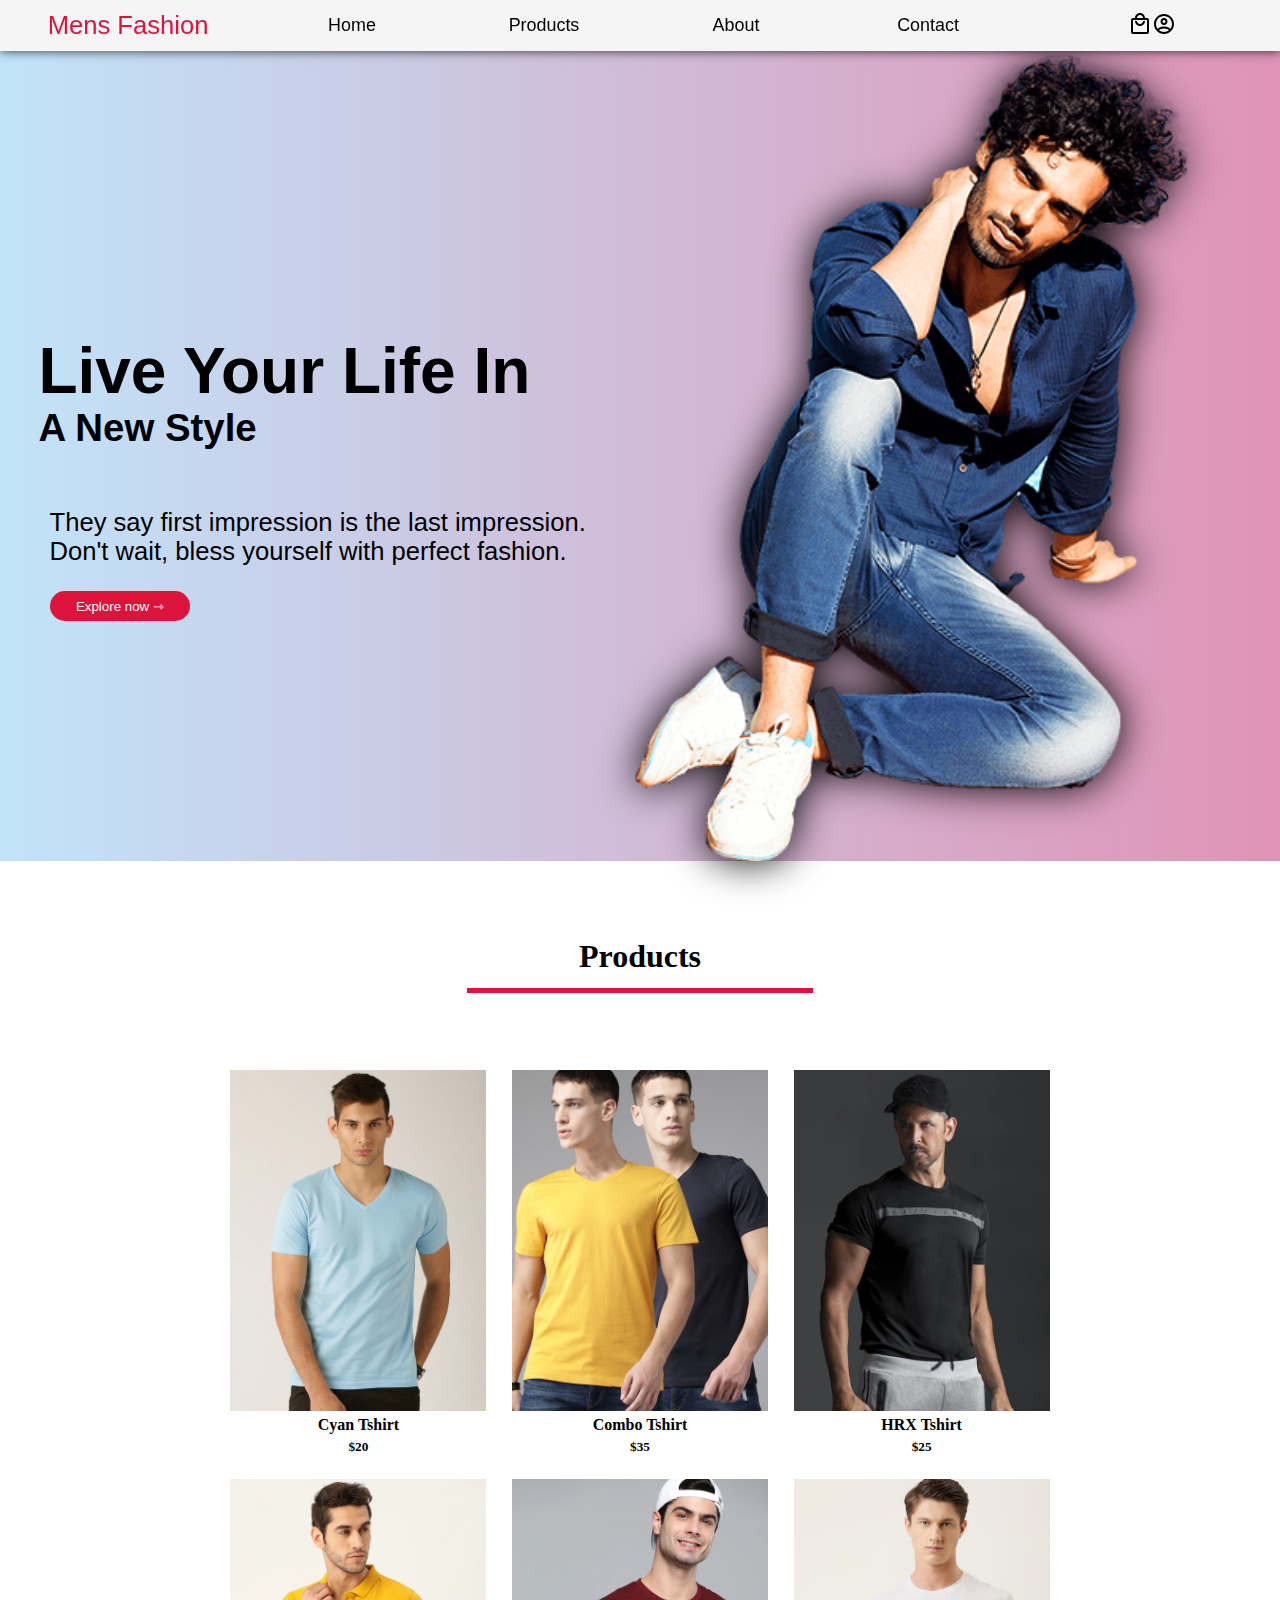
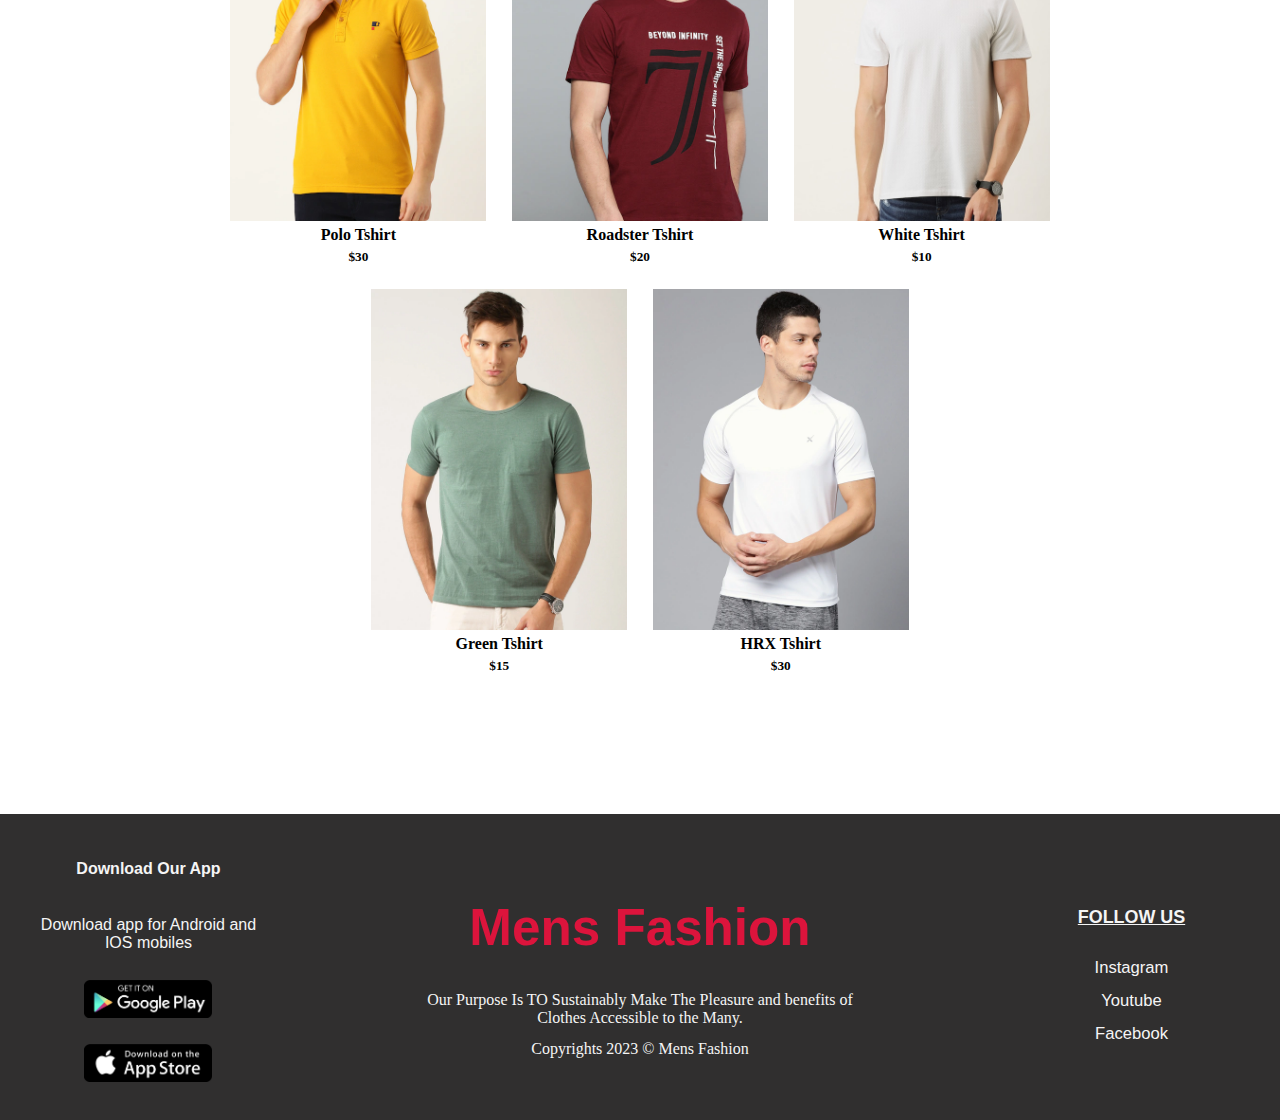
<file: index.html>
<!DOCTYPE html>
<html lang="en">
<head>
    <meta charset="UTF-8">
    <meta name="viewport" content="width=device-width, initial-scale=1.0">
    <title>Mens Fashion</title>
    <link rel="stylesheet" href="style.css">
    <link rel="shortcut icon" href="/icon.png" type="image/x-icon">
</head>
<body>
    <nav>
        <div class="left">
            <a href="/">Mens Fashion</a>
        </div>
        <div class="mid">
            <a href="#">Home</a>
            <a href="#product">Products</a>
            <a href="#footer">About</a>
            <a href="#footer">Contact</a>
            
        </div>
        <div class="right">
            <a href="/login.html"><img src="/pictures/cart.svg" alt="Cart"></a>
            <a href="/login.html"><img src="/pictures/profile.svg" alt="Profile"></a>
        </div>
    </nav>

    <section class="home">
        <div class="container" id="leftcontainer">
            <h1>Live Your Life In</h1>
            <h2>A New Style</h2>
             <p>They say first impression is the last impression. Don't wait, bless yourself with perfect fashion.</p>
             <button>Explore now ⇾</button>
        </div>
        <div class="container" id="rightcontainer">
            <img src="/pictures/home.png" alt="homeprofile">
        </div>
    </section>

    <section id="product">
        <h1>Products</h1>
        <div class="productscontainer">
            <div class="item">
                <img src="/pictures/1.webp" alt="product1">
                <h4>Cyan Tshirt</h4>
                <h5>$20</h5>
            </div>
            <!-- ------------------ -->
            <div class="item">
                <img src="/pictures/2.webp" alt="product1">
                <h4>Combo Tshirt</h4>
                <h5>$35</h5>
            </div>
            <!-- -------------------- -->
            <!-- ------------------ -->
            <div class="item">
                <img src="/pictures/3.webp" alt="product1">
                <h4>HRX Tshirt</h4>
                <h5>$25</h5>
            </div>
            <!-- -------------------- -->
            <!-- ------------------ -->
            <div class="item">
                <img src="/pictures/4.webp" alt="product1">
                <h4>Polo Tshirt</h4>
                <h5>$30</h5>
            </div>
            <!-- -------------------- -->
            <!-- ------------------ -->
            <div class="item">
                <img src="/pictures/5.webp" alt="product1">
                <h4>Roadster Tshirt</h4>
                <h5>$20</h5>
            </div>
            <!-- -------------------- -->
            <!-- ------------------ -->
            <div class="item">
                <img src="/pictures/6.jpg" alt="product1">
                <h4>White Tshirt</h4>
                <h5>$10</h5>
            </div>
            <!-- -------------------- -->
            <!-- ------------------ -->
            <div class="item">
                <img src="/pictures/7.webp" alt="product1">
                <h4>Green Tshirt</h4>
                <h5>$15</h5>
            </div>
            <!-- -------------------- -->
            <!-- ------------------ -->
            <div class="item">
                <img src="/pictures/8.webp" alt="product1">
                <h4>HRX Tshirt</h4>
                <h5>$30</h5>
            </div>
            <!-- -------------------- -->
        </div>
    </section>
    <!--    footer..................... -->

    <footer id="footer">
        <div class="leftfooter">
            <h4>Download Our App</h4>
            <p>Download app for Android and IOS mobiles</p>
            <img src="/pictures/playstore.png" alt="playstore">
            <img src="/pictures/Appstore.png" alt="appstore">
        </div>
        <div class="midfooter">
            <h1>Mens Fashion</h1>
            <p>Our Purpose Is TO Sustainably Make The Pleasure and benefits of Clothes Accessible to the Many.</p>
            <p>Copyrights 2023 &copy; Mens Fashion</p>
        </div>
        <div class="rightfooter">
            <h4>FOLLOW US</h4>
            <a href="">Instagram</a>
            <a href="">Youtube</a>
            <a href="">Facebook</a>
                
        </div>
    </footer>
</body>
</html>
</file>
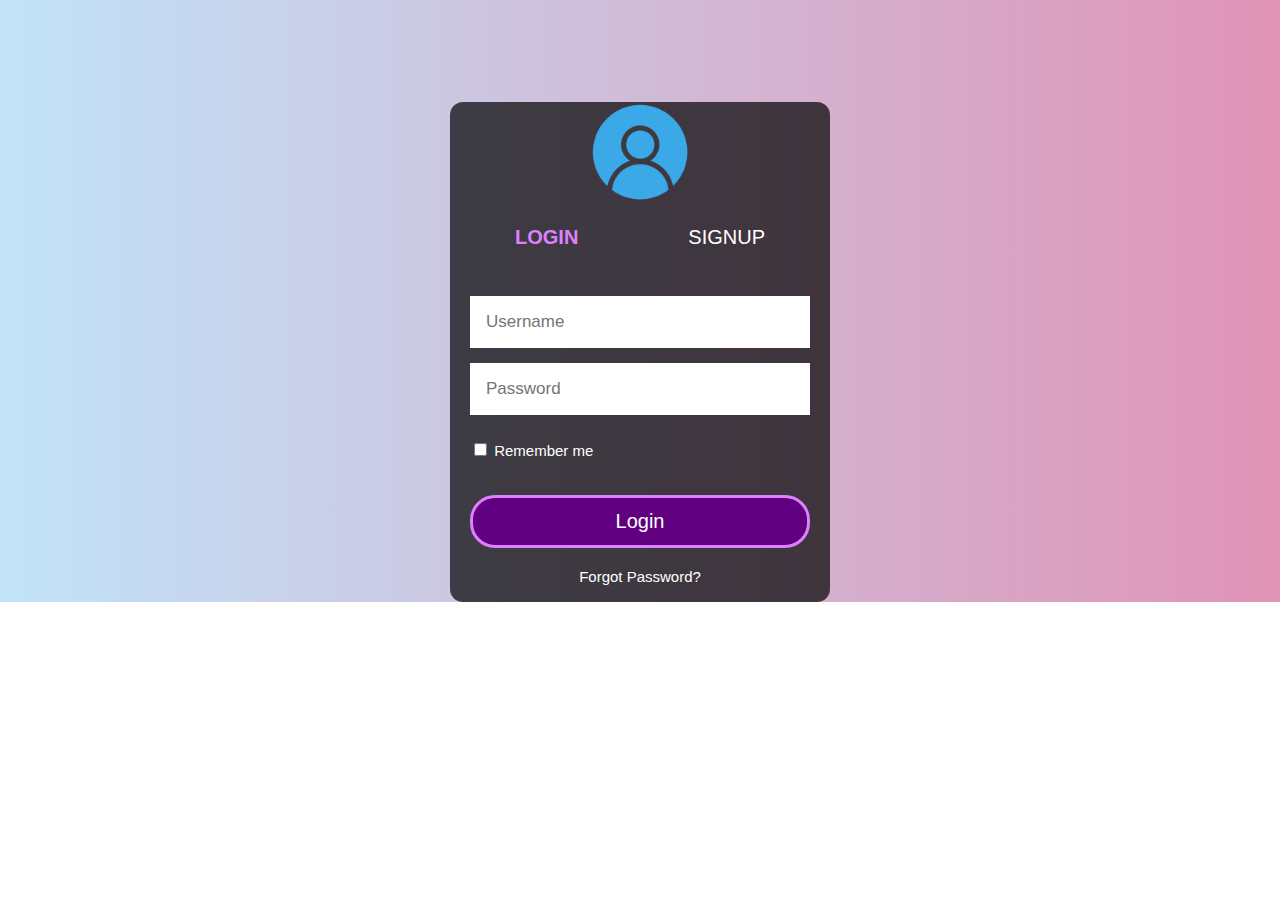
<file: login.html>
<!DOCTYPE html>
<html lang="en">
<head>
    <meta charset="UTF-8">
    <meta name="viewport" content="width=device-width, initial-scale=1.0">
    <title>Login/Sign Up</title>
    <link rel="stylesheet" href="style1.css">
</head>
<body>
    <div class="box">

        <img src="/pictures/login1.png" alt="icon">
        <div class="page">
            <div class="header">
                <a id="login" class="active" href="#login">login</a>
                <a id="signup" href="#signup">signup</a>
            </div>
            <div id="errorMsg"></div>
            <div class="content">
                <form class="login" name="loginForm" onsubmit="return validateLoginForm()" method="POST">
                    <input type="text" name="name" id="logName" placeholder="Username">
                    <input type="password" name="password" id="logPassword" placeholder="Password">
                    <div id="check">
                        <input type="checkbox" id="remember">
                        <label for="remember">Remember me</label>
                    </div>
                    <br><br>
                    <input type="submit" value="Login">
                    <a href="#">Forgot Password?</a>
                </form>
                <form class="signup" name="signupForm" onsubmit="return validateSignupForm()" method="POST">
                    <input type="email" name="email" id="signEmail" placeholder="Email">
                    <input type="text" name="name" id="signName" placeholder="Username">
                    <input type="password" name="password" id="signPassword" placeholder="Password"><br>
                    <input type="submit" value="SignUp">
                </form>
            </div>
        </div>
    </div>
    <script src="https://code.jquery.com/jquery-3.3.1.min.js"
        integrity="sha256-FgpCb/KJQlLNfOu91ta32o/NMZxltwRo8QtmkMRdAu8=" crossorigin="anonymous"></script>
    <script src="index.js"></script>
</body>
</html>
</file>
<file: style.css>
body{
    margin: 0;
}

*{
    scroll-behavior: smooth;
}

nav{
    
    height: 4vmax;
    display: flex;
    align-items: center;
    box-shadow: 0 0 10px rgba(0, 0, 0, 0.778) ;
    position: sticky;
    top: 0%;
    z-index: 10000;
    background-color: whitesmoke;
}

.left{
    width: 20%;
    display: flex;
    
    justify-content: center;
}
.left>a{
    
    text-decoration: none;
    font-family: 'Gill Sans', 'Gill Sans MT', Calibri, 'Trebuchet MS', sans-serif;
    font-size: 2vmax;
    color: crimson;
}

.mid{
    width: 60%;
    display: flex;
    justify-content: space-evenly;
    align-self: stretch;
}

.mid>a{
    text-decoration: none;
    color: black;
    font-size: 1.4vmax;
    font-family: 'Gill Sans', 'Gill Sans MT', Calibri, 'Trebuchet MS', sans-serif;
    width: 100%;
    display: flex;
    justify-content: center;
    align-items: center;
    
}

.mid>a:hover{
    border-radius: 2px solid crimson;
    color: crimson;
    border-bottom: 2px solid crimson;
    
}

.right{
    width: 20%;
    display: flex;
    justify-content: center;
}

.right>img{
    width: 2.5vmax;
    margin: 1vmax;
    cursor: pointer;
}

.home{
    background-image: linear-gradient(to right, rgba(158, 212, 246, 0.638), hsla(333, 55%, 61%, 0.699));
    height: 90vh;
    display: flex;
}

.container{
    width: 100%;
    
}

#rightcontainer{
    display: flex;
    justify-content: flex-end;
}

#rightcontainer>img{
    margin-right: 7vmax;
    filter: drop-shadow(0 0 20px black);
}

#leftcontainer{
    display: flex;
    flex-direction: column;
    padding: 3vmax;
    box-sizing: border-box;
    justify-content: center;
}

#leftcontainer >h1{
    font-size: 5vmax;
    font-family: 'Franklin Gothic Medium', 'Arial Narrow', Arial, sans-serif;

}

#leftcontainer >h2{
    margin-top: -8%;
    font-size: 3vmax;
    font-family: sans-serif;
    
}
#leftcontainer >p{
    margin-left: 2%;
    font-size: 2vmax;
    font-family: 'Franklin Gothic Medium', 'Arial Narrow', Arial, sans-serif;
    
}

#leftcontainer > button{
    width: 11vmax;
    padding: 0.6vmax;
    margin-left: 2%;
    border-radius: 2vmax;
    border: none;
    background-color: crimson;
    color: white;
    font-family: 'Lucida Sans', 'Lucida Sans Regular', 'Lucida Grande', 'Lucida Sans Unicode', Geneva, Verdana, sans-serif;
    cursor: pointer;
}

#leftcontainer>button:hover{
    background-color: rgba(220, 20, 60, 0.756);
    transition: 0.5s;
    border:3px solid rgba(255, 255, 255, 0.868);

}



#product>h1{
    text-align: center;
    margin: 5vmax auto;
    font-size: 2.5vmax;
    border-bottom: 5px solid crimson;
    width: 25vw;
    padding: 1vmax;
}

.productscontainer{
    display: flex;
    height: 100%;
    justify-content: center;
    flex-wrap: wrap;
    max-width: 80vw;
    margin: auto;


}

/* .............................. */
.item{
    transition: all 0.3s;
    cursor: pointer;
    height: 30vmax;
    display: flex;
    flex-direction: column;
    align-items: center;
    margin: 1vmax;
}
.item>img{
    width: 20vmax;

}

.item>h4
{
   margin: 2%;
}

.item>h5{
    margin: 0;
}

.item:hover{
    transform: translateY(-10px);
}

footer{
    margin-top: 10vmax;
    padding: 2vmax;
    background-color: rgba(32, 31, 31, 0.929);
    color: whitesmoke;
    display: flex;
    align-items: center;
}

.leftfooter{
    width: 20%;
    display: flex;
    flex-direction: column;
    align-items: center;
}
.leftfooter>h4{
    font-family: 'Franklin Gothic Medium', 'Arial Narrow', Arial, sans-serif;

}
.leftfooter>p{
    text-align: center;
    font-family: 'Lucida Sans', 'Lucida Sans Regular', 'Lucida Grande', 'Lucida Sans Unicode', Geneva, Verdana, sans-serif;

}
.leftfooter>img{
    width: 10vmax;
    margin: 1vmax;
    cursor: pointer;
}

.midfooter{
    width: 60%;
    text-align: center;
}

.midfooter>h1{
    font-size: 4vmax;
    font-family: 'Franklin Gothic Medium', 'Arial Narrow', Arial, sans-serif;
    color: crimson;
}

.midfooter>p{
    max-width: 60%;
    margin: 1vmax auto;
}
.rightfooter{
    width: 20%;
    display: flex;
    flex-direction: column;
    align-items: center;
}

.rightfooter>h4{
    font-family: 'Franklin Gothic Medium', 'Arial Narrow', Arial, sans-serif;
    font-size: 1.4vmax;
    text-decoration: underline;
}

.rightfooter>a{
    text-decoration: none;
    color: whitesmoke;
    margin: 0.5vmax;
    font-family: 'Gill Sans', 'Gill Sans MT', Calibri, 'Trebuchet MS', sans-serif;
    font-size: 1.3vmax;
}
</file>
<file: style1.css>
body{
    margin: 0;
    padding: 0;
    background-image: linear-gradient(to right, rgba(158, 212, 246, 0.638), hsla(333, 55%, 61%, 0.699));
    background-size: cover;
    background-repeat: no-repeat;
    font-family : Verdana,Tahoma, sans-serif;
}

.box{
    width: 380px;
    height: 500px;
    background-color:rgba(0, 0, 0, 0.7);
    padding: 20px;
    margin: 8% auto 0;
    text-align: center;
    position: relative;
    box-sizing: border-box;
    flex-direction: column;
    border-radius: 13px;
}

.box img{
	width:100px;
    margin-top:-20px ;
}

.header {
	width: 300px;
    height: 50px;
    text-transform: uppercase;
	display: inline-flex;
    padding-top: 20px;
    padding-bottom: 0;
	justify-content: space-between;
}

.header a {
    font-size: 20px;
    text-decoration: none;
    color: #ffffff;
	display: inline-flex;
    padding-left: 25px;
    padding-right: 25px;
	justify-content: center;
    cursor:pointer;
}

.header .active {
    color: #df80ff;
	font-weight: bold;
	position: relative;
}

.header .active:after {
	position: absolute;
    border: none;
	content: "";
}

#errorMsg{
    color:red;
    text-align: center;
    font-size: 12px;
    padding-bottom: 20px;

}

.content{
    display: inline-flex;
    overflow: hidden;
}

form {
    position: relative;
    display: inline-flex;
    width: 100%;
    height: 100%;
	flex-shrink: 0;
	flex-direction: column;
	transition: right 0.5s;
}

.login a{
    text-decoration: none;
    color: #ffffff;
    font-size: 15px;
    text-align: center;
    cursor: pointer;

}

.extend form {
	right: 100%;
}

input[type=text], input[type=password], input[type=email]{
	display:block;
    position: relative;
	border: 4px solid #ffffff;
	padding: 12px;
    margin-bottom: 15px;
    width: 100%;
 	box-sizing: border-box;
    font-size: 17px;
    outline: none;
}

input[type=text]:hover,  input[type=password]:hover, input[type=email]:hover{
    border: 4px solid #df80ff;

}

input[type=submit]{
    display:block;
    position: relative;
    border: 3px solid #df80ff;
    padding: 12px;
    margin-bottom: 20px;
    width: 100%;
    border-radius: 25px;
    background-color:#600080 ;
    text-align:center;
    font-size: 20px;
    color: #ffffff;
	cursor:pointer;
    outline: none;
}
	
input[type=submit]:hover{
	 background-color:#ffffff;
     color: #000000;
     font-weight: bold;
}
input[type=checkbox]{
    background-color:#df80ff;
}
#check{
    margin-top: 10px;
    text-align: left;
    color: #ffffff;
    font-size: 15px;
}
</file>
